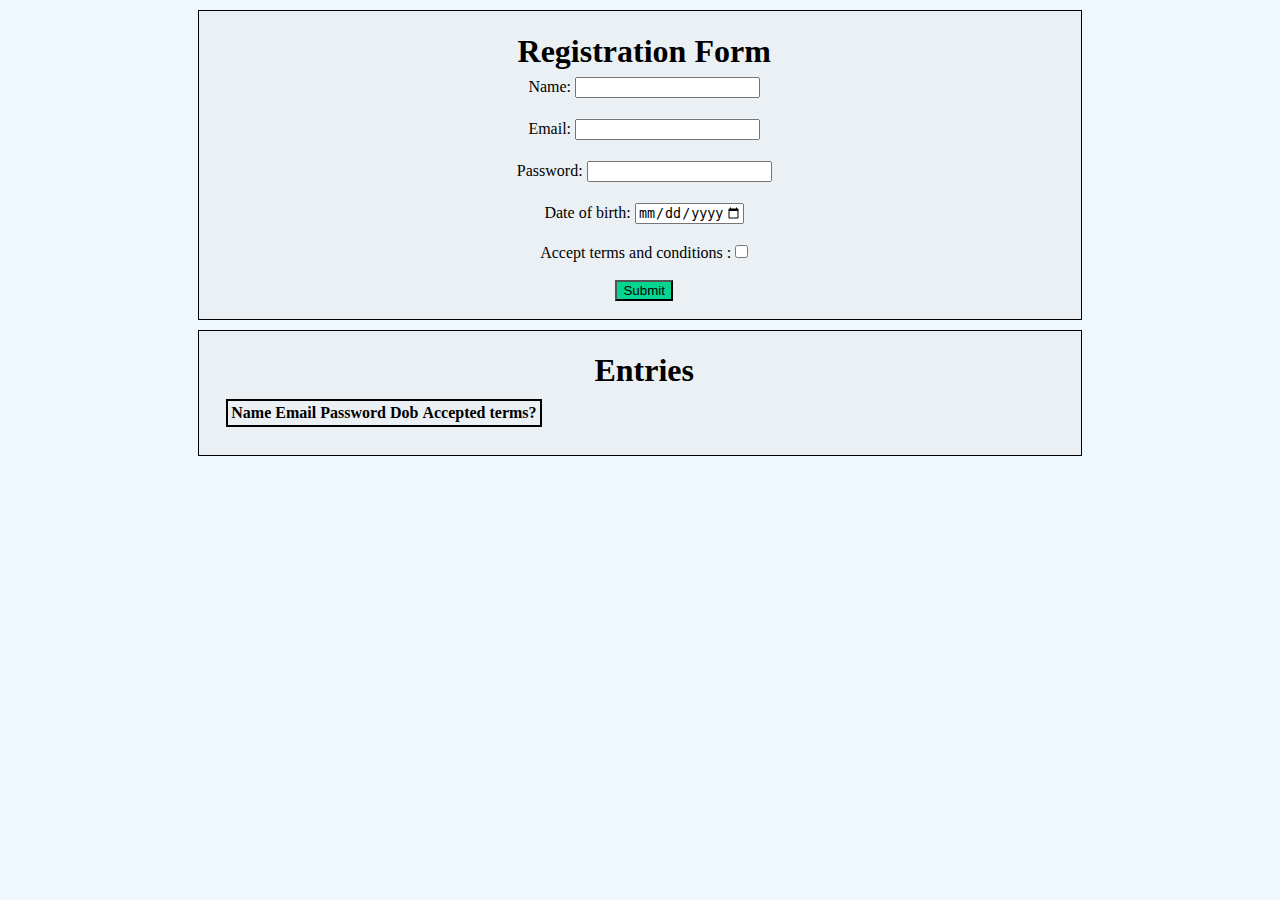
<file: index.html>
<!DOCTYPE html>
<html lang="en">

<head>
    <link rel="stylesheet" href="index.css">
   
    <title>WD 101</title>
</head>

<body>
    <div class="container">
        <div class="parts">
            <h1>Registration Form</h1>
            <form  action="" class="form" id="userForm">
              <div>  <label  for="name">Name:</label>
                <input class="float" type="text" id="name" name="name"  required></div><br>
                <div> <label for="name">Email:</label>
                <input class="float" type="email" id="email" name="email" \ required></div><br>
                <div> <label for="name">Password:</label>
                <input class="float" type="password" id="password" name="password" minlength="8" 
                    required></div><br>
                    <div> <label for="name">Date of birth:</label>
                <input class="float" type="date" id="dob" name="dob" placeholder="Dob" min="" max="" required></div><br>
                <div>  <label class="float" for="atnc">Accept terms and conditions : </label>
                <input class="float" type="checkbox" name="atnc" id="atnc" required></div><br>
                <div>  <button class="submit" type="submit">Submit</button></div>
            </form>

        </div>
        <div class="parts" id="tableView">
            <h1>Entries</h1>
            <table class="table">
                <tr class="bor">
                    <th class="bor">Name</th>
                    <th class="bor">Email</th>
                    <th class="bor">Password</th>
                    <th class="bor">Dob</th>
                    <th class="bor">Accepted terms?</th>
                </tr>
            </table>
        </div>
    </div>
    <script src="index.js"></script>
</body>

</html>
</file>
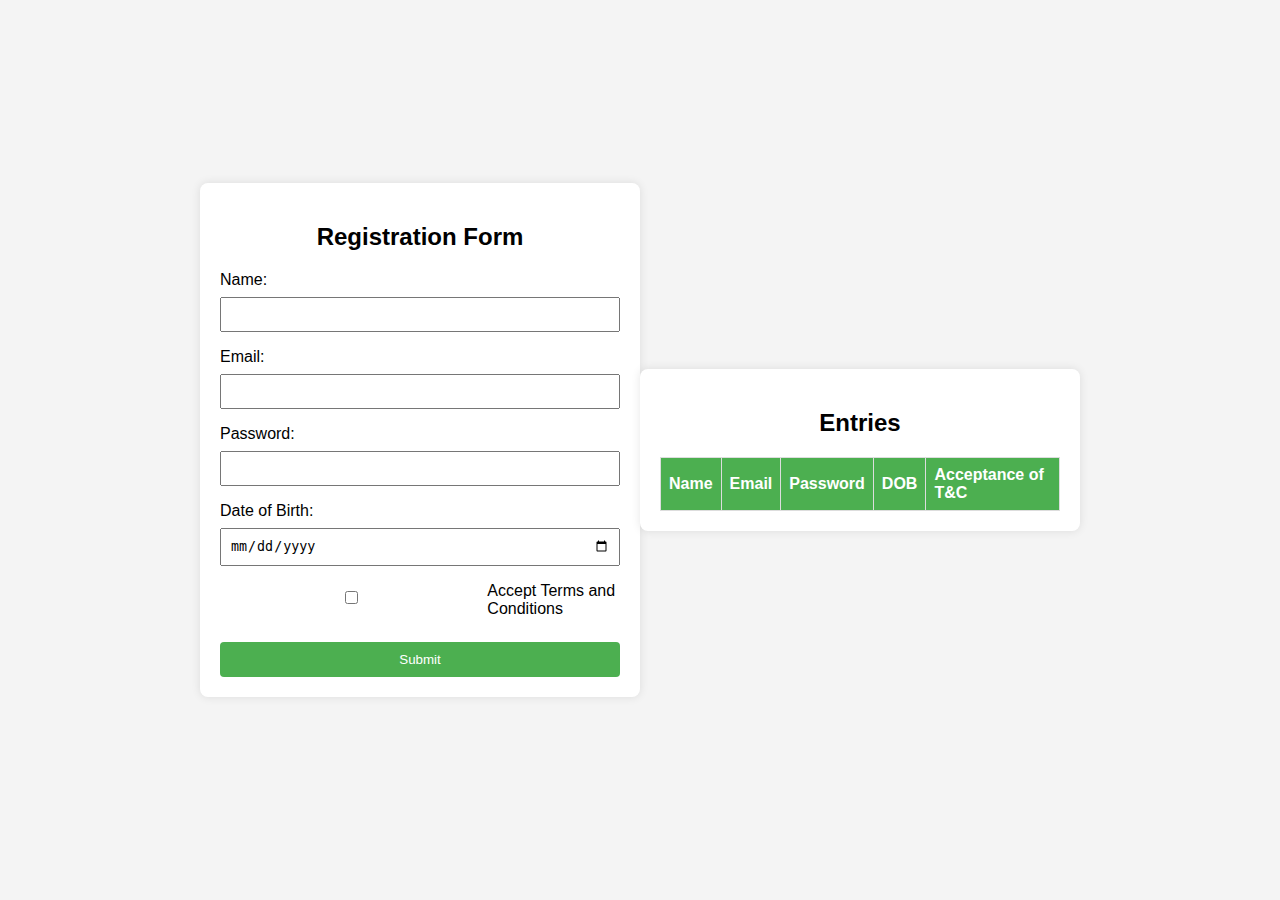
<file: indexs.html>
<!DOCTYPE html>
<html lang="en">
<head>
    <meta charset="UTF-8">
    <meta name="viewport" content="width=device-width, initial-scale=1.0">
    <title>Registration Form</title>
    <style>
        body {
            font-family: Arial, sans-serif;
            background-color: #f4f4f4;
            margin: 0;
            padding: 0;
            display: flex;
            align-items: center;
            justify-content: center;
            height: 100vh;
        }

        .container {
            background-color: #fff;
            padding: 20px;
            border-radius: 8px;
            box-shadow: 0 0 10px rgba(0, 0, 0, 0.1);
            width: 400px;
            margin-bottom: 20px;
        }

        h2 {
            text-align: center;
        }

        label {
            display: block;
            margin-bottom: 8px;
        }

        input {
            width: 100%;
            padding: 8px;
            margin-bottom: 16px;
            box-sizing: border-box;
        }

        #acceptTermsContainer {
            display: flex;
            align-items: center;
            margin-bottom: 16px;
        }

        #acceptTerms {
            margin-right: 8px;
        }

        #submitBtn {
            background-color: #4caf50;
            color: #fff;
            padding: 10px;
            border: none;
            border-radius: 4px;
            cursor: pointer;
            width: 100%;
        }

        #validationMessage {
            color: red;
            margin-top: 10px;
            display: none;
        }

        #entries {
            margin-top: 20px;
        }

        #entries h2 {
            text-align: center;
        }

        #entryDetails {
            margin-top: 10px;
            border-collapse: collapse;
            width: 100%;
        }

        #entryDetails th, #entryDetails td {
            border: 1px solid #ddd;
            padding: 8px;
            text-align: left;
        }

        #entryDetails th {
            background-color: #4caf50;
            color: #fff;
        }
    </style>
</head>
<body>

<div class="container">
    <h2>Registration Form</h2>

    <form id="registrationForm" onsubmit="return validateForm()">
        <label for="name">Name:</label>
        <input type="text" id="name" name="name" required>

        <label for="email">Email:</label>
        <input type="email" id="email" name="email" required>

        <label for="password">Password:</label>
        <input type="password" id="password" name="password" required>

        <label for="dob">Date of Birth:</label>
        <input type="date" id="dob" name="dob" required>

        <div id="validationMessage"></div>

        <div id="acceptTermsContainer">
            <input type="checkbox" id="acceptTerms" required>
            <label for="acceptTerms">Accept Terms and Conditions</label>
        </div>

        <button type="submit" id="submitBtn">Submit</button>
    </form>

</div>

<div id="entries" class="container">
    <h2>Entries</h2>

    <table id="entryDetails">
        <tr>
            <th>Name</th>
            <th>Email</th>
            <th>Password</th>
            <th>DOB</th>
            <th>Acceptance of T&C</th>
        </tr>
    </table>
</div>

<script>
    // Array to store valid entries
    var validEntries = [];

    function validateForm() {
        var name = document.getElementById('name').value;
        var email = document.getElementById('email').value;
        var password = document.getElementById('password').value;
        var dob = new Date(document.getElementById('dob').value);
        var acceptTerms = document.getElementById('acceptTerms').checked;

        var validationMessage = document.getElementById('validationMessage');

        if (name === '' || email === '' || password === '' || !dob || !acceptTerms) {
            validationMessage.innerHTML = 'Please fill in all fields and accept terms and conditions.';
            validationMessage.style.display = 'block';
            return false;
        }

        var age = calculateAge(dob);

        if (age < 18 || age > 55) {
            validationMessage.innerHTML = 'You are not eligible. Age must be between 18 and 55.';
            validationMessage.style.display = 'block';
            return false;
        }

        // If all validations pass, add the entry to the array
        var entry = { name: name, email: email, password: password, dob: dob.toLocaleDateString(), acceptTerms: acceptTerms };
        validEntries.push(entry);

        // Update the table with valid entries
        updateEntryTable();

        // Clear the form
        document.getElementById('registrationForm').reset();

        // If all validations pass, the form will be submitted
        return false;
    }

    function calculateAge(dob) {
        var today = new Date();
        var birthDate = new Date(dob);
        var age = today.getFullYear() - birthDate.getFullYear();
        var monthDiff = today.getMonth() - birthDate.getMonth();
        
        if (monthDiff < 0 || (monthDiff === 0 && today.getDate() < birthDate.getDate())) {
            age--;
        }

        return age;
    }

    function updateEntryTable() {
        var table = document.getElementById('entryDetails');

        // Remove existing rows
        while (table.rows.length > 1) {
            table.deleteRow(1);
        }

        // Add new rows based on valid entries
        for (var i = 0; i < validEntries.length; i++) {
            var entry = validEntries[i];
            var newRow = table.insertRow(-1);

            var cell1 = newRow.insertCell(0);
            var cell2 = newRow.insertCell(1);
            var cell3 = newRow.insertCell(2);
            var cell4 = newRow.insertCell(3);
            var cell5 = newRow.insertCell(4);

            cell1.innerHTML = entry.name;
            cell2.innerHTML = entry.email;
            cell3.innerHTML = entry.password;
            cell4.innerHTML = entry.dob;
            cell5.innerHTML = entry.acceptTerms ? 'Yes' : 'No';
        }
    }
</script>

</body>
</html>
</file>
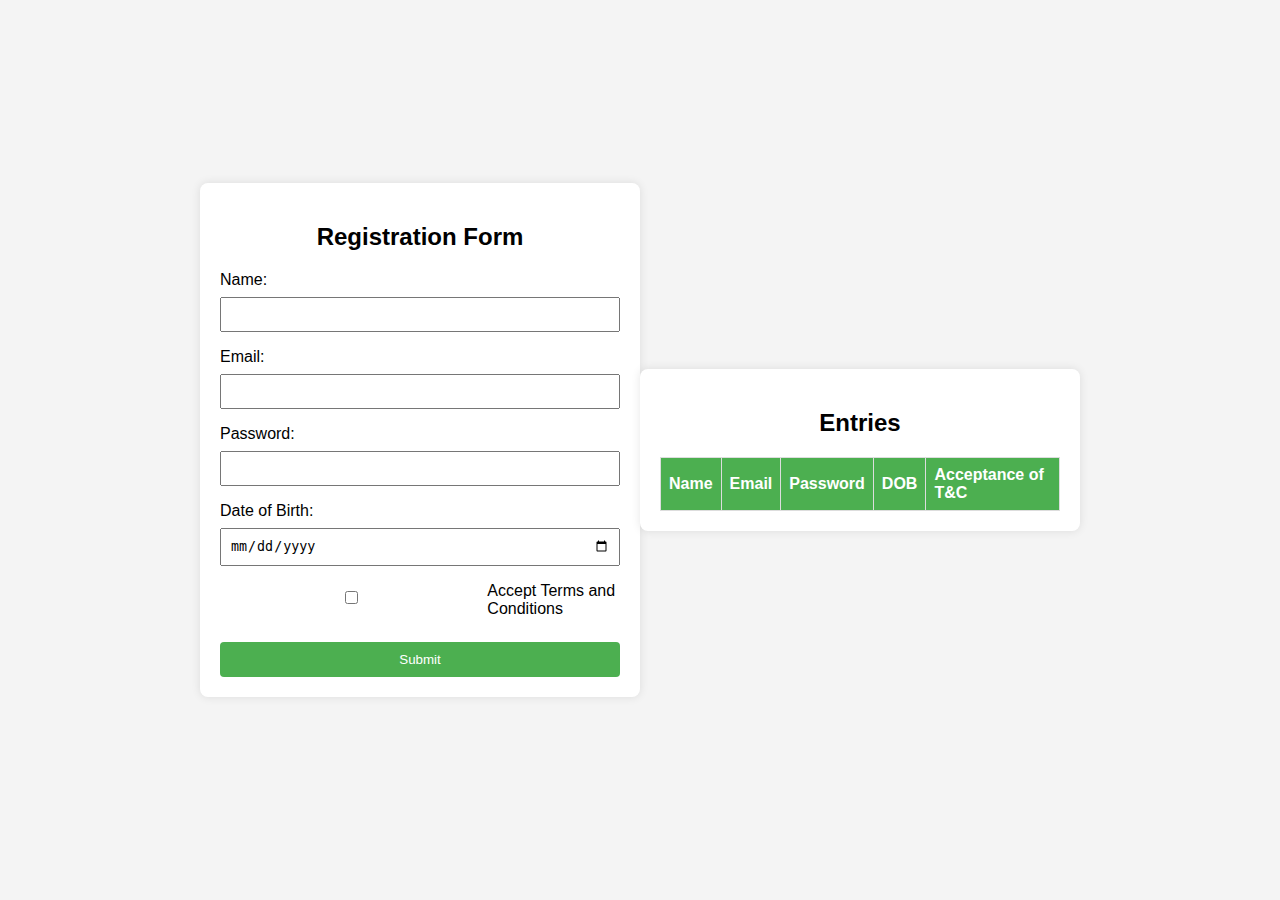
<file: insex.html>
<!DOCTYPE html>
<html lang="en">
<head>
    <meta charset="UTF-8">
    <meta name="viewport" content="width=device-width, initial-scale=1.0">
    <title>Registration Form</title>
    <style>
        body {
            font-family: Arial, sans-serif;
            background-color: #f4f4f4;
            margin: 0;
            padding: 0;
            display: flex;
            align-items: center;
            justify-content: center;
            height: 100vh;
        }

        .container {
            background-color: #fff;
            padding: 20px;
            border-radius: 8px;
            box-shadow: 0 0 10px rgba(0, 0, 0, 0.1);
            width: 400px;
            margin-bottom: 20px;
        }

        h2 {
            text-align: center;
        }

        label {
            display: block;
            margin-bottom: 8px;
        }

        input {
            width: 100%;
            padding: 8px;
            margin-bottom: 16px;
            box-sizing: border-box;
        }

        #acceptTermsContainer {
            display: flex;
            align-items: center;
            margin-bottom: 16px;
        }

        #acceptTerms {
            margin-right: 8px;
        }

        #submitBtn {
            background-color: #4caf50;
            color: #fff;
            padding: 10px;
            border: none;
            border-radius: 4px;
            cursor: pointer;
            width: 100%;
        }

        #validationMessage {
            color: red;
            margin-top: 10px;
            display: none;
        }

        #entries {
            margin-top: 20px;
        }

        #entries h2 {
            text-align: center;
        }

        #entryDetails {
            margin-top: 10px;
            border-collapse: collapse;
            width: 100%;
        }

        #entryDetails th, #entryDetails td {
            border: 1px solid #ddd;
            padding: 8px;
            text-align: left;
        }

        #entryDetails th {
            background-color: #4caf50;
            color: #fff;
        }
    </style>
</head>
<body>

<div class="container">
    <h2>Registration Form</h2>

    <form id="registrationForm" onsubmit="return validateForm()">
        <label for="name">Name:</label>
        <input type="text" id="name" name="name" required>

        <label for="email">Email:</label>
        <input type="email" id="email" name="email" required>

        <label for="password">Password:</label>
        <input type="password" id="password" name="password" required>

        <label for="dob">Date of Birth:</label>
        <input type="date" id="dob" name="dob" required>

        <div id="validationMessage"></div>

        <div id="acceptTermsContainer">
            <input type="checkbox" id="acceptTerms" required>
            <label for="acceptTerms">Accept Terms and Conditions</label>
        </div>

        <button type="submit" id="submitBtn">Submit</button>
    </form>

</div>

<div id="entries" class="container">
    <h2>Entries</h2>

    <table id="entryDetails">
        <tr>
            <th>Name</th>
            <th>Email</th>
            <th>Password</th>
            <th>DOB</th>
            <th>Acceptance of T&C</th>
        </tr>
    </table>
</div>

<script>
    function validateForm() {
        var name = document.getElementById('name').value;
        var email = document.getElementById('email').value;
        var password = document.getElementById('password').value;
        var dob = new Date(document.getElementById('dob').value);
        var acceptTerms = document.getElementById('acceptTerms').checked;

        var validationMessage = document.getElementById('validationMessage');

        if (name === '' || email === '' || password === '' || !dob || !acceptTerms) {
            validationMessage.innerHTML = 'Please fill in all fields and accept terms and conditions.';
            validationMessage.style.display = 'block';
            return false;
        }

        var age = calculateAge(dob);

        if (age < 18 || age > 55) {
            validationMessage.innerHTML = 'You are not eligible. Age must be between 18 and 55.';
            validationMessage.style.display = 'block';
            return false;
        }

        // If all validations pass, the form will be submitted
        displayEntryDetails(name, email, password, dob.toLocaleDateString(), acceptTerms);
        return true;
    }

    function calculateAge(dob) {
        var today = new Date();
        var birthDate = new Date(dob);
        var age = today.getFullYear() - birthDate.getFullYear();
        var monthDiff = today.getMonth() - birthDate.getMonth();
        
        if (monthDiff < 0 || (monthDiff === 0 && today.getDate() < birthDate.getDate())) {
            age--;
        }

        return age;
    }

    function displayEntryDetails(name, email, password, dob, acceptTerms) {
        var table = document.getElementById('entryDetails');
        var newRow = table.insertRow(-1);

        var cell1 = newRow.insertCell(0);
        var cell2 = newRow.insertCell(1);
        var cell3 = newRow.insertCell(2);
        var cell4 = newRow.insertCell(3);
        var cell5 = newRow.insertCell(4);

        cell1.innerHTML = name;
        cell2.innerHTML = email;
        cell3.innerHTML = password;
        cell4.innerHTML = dob;
        cell5.innerHTML = acceptTerms ? 'Yes' : 'No';
    }
</script>

</body>
</html>
</file>
<file: index.css>
body {
    background-color: aliceblue;
}

h1 {
    margin: 4px;
}

.container {
    max-width: 70%;
    margin: auto;
    text-align: center;
}

.parts {
    margin: auto;
    margin-top: 10px;
    border: 1px solid;
    padding: 2%;
    background-color: rgb(235, 240, 244);
}



.table {
    border: 2px solid;
    margin:10px ;
}

.bord {
    border: 1px solid;
    padding: 1px;
}

.float {
    text-align: center;
    margin: auto;
    margin-top: 3px;
}

.form {
    margin: auto;
    text-align: center;
}

.submit {
    text-align:left;
    background-color: rgb(4, 213, 144);
}
div{
    text-align: center;
    text-indent: 1%;
}
</file>
